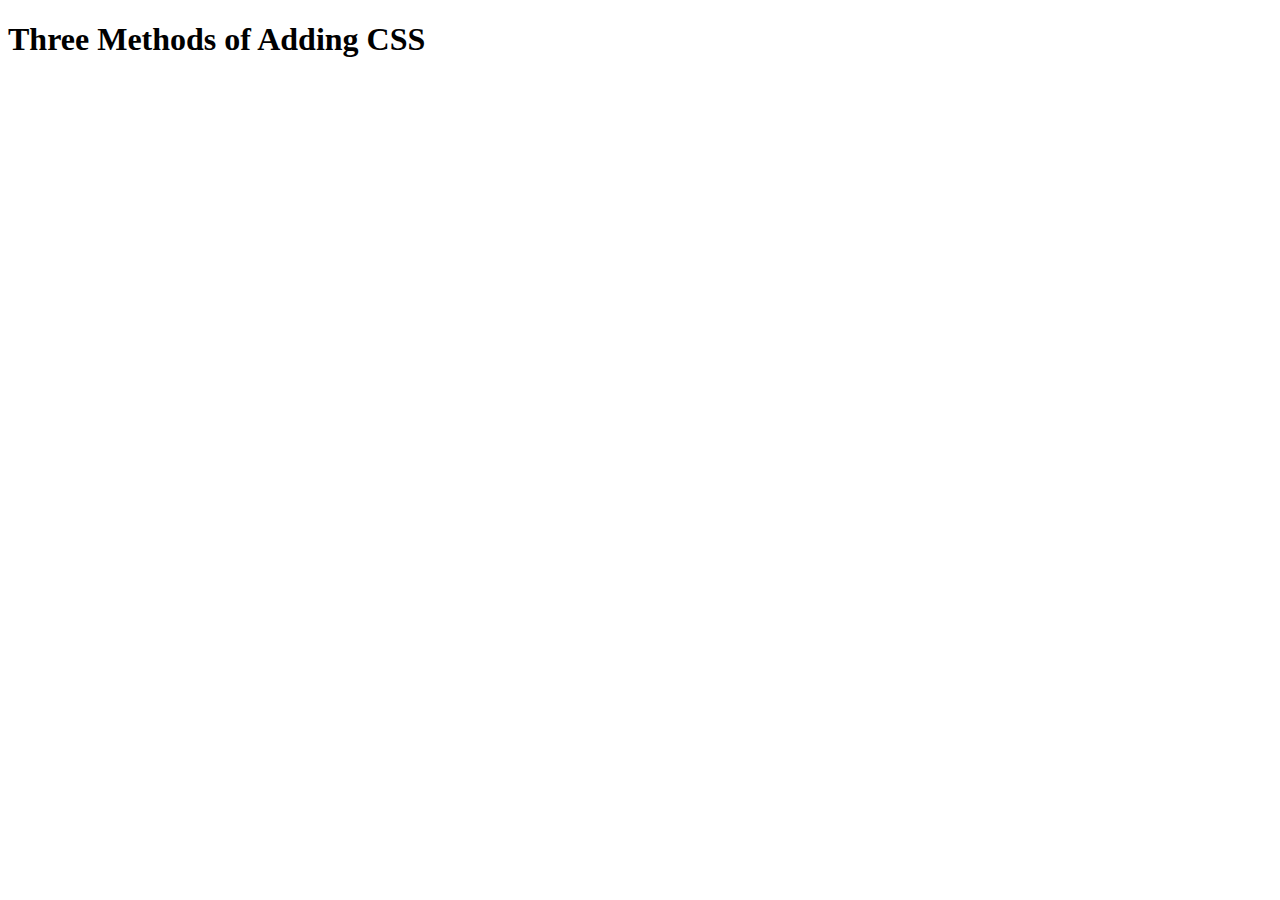
<file: Adding CSS/index.html>
<!DOCTYPE html>
<html lang="en">

<head>
  <meta charset="UTF-8">
  <title>Adding CSS</title>
</head>

<body>
  <h1>Three Methods of Adding CSS</h1>
  <!-- Create 3 Links to The 3 Webpages: inline, internal and external -->
</body>

</html>
</file>
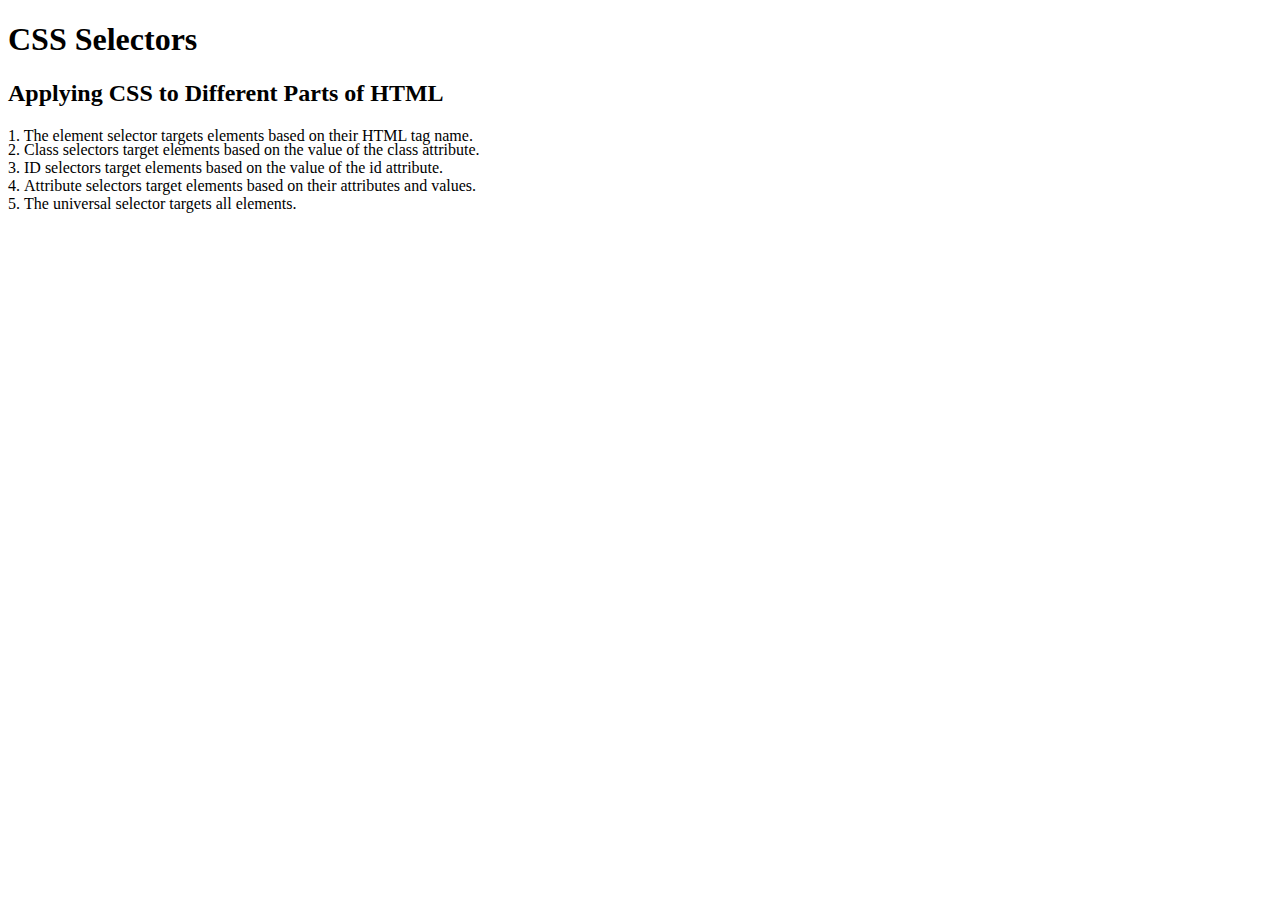
<file: CSS Selectors/index.html>
<!DOCTYPE html>
<html lang="en">

<head>
  <meta charset="UTF-8">
  <title>CSS Selectors</title>
  <link rel="stylesheet" href="./style.css" />
</head>

<body>
  <h1>CSS Selectors</h1>
  <h2>Applying CSS to Different Parts of HTML</h2>
  <!-- TODO 1: Set the CSS for all paragraph tags to "color: red" -->
  <p class="note">1. The element selector targets elements based on their HTML tag name.</p>

  <ol>
    <!-- TODO 2: Set the CSS for all elements with a class of "note" to "font-size: 20px" -->
    <li class="note" value="2">Class selectors target elements based on the value of the class attribute.</li>

    <!-- TODO 3: Set the CSS for the element with an id of "id-selector-demo" to "color: green" -->
    <li class="note" id="id-selector-demo" value="3">ID selectors target elements based on the value of the id
      attribute.</li>

    <!-- TODO 4: Set the CSS for the li elements that have the "value" attribute set to "4" to have "color: blue" -->
    <li class="note" value="4">Attribute selectors target elements based on their attributes and values.</li>

    <!-- TODO 5: Set all elements to have "text-align: center" -->
    <li class="note" value="5">The universal selector targets all elements.</li>
  </ol>
</body>

</html>
</file>
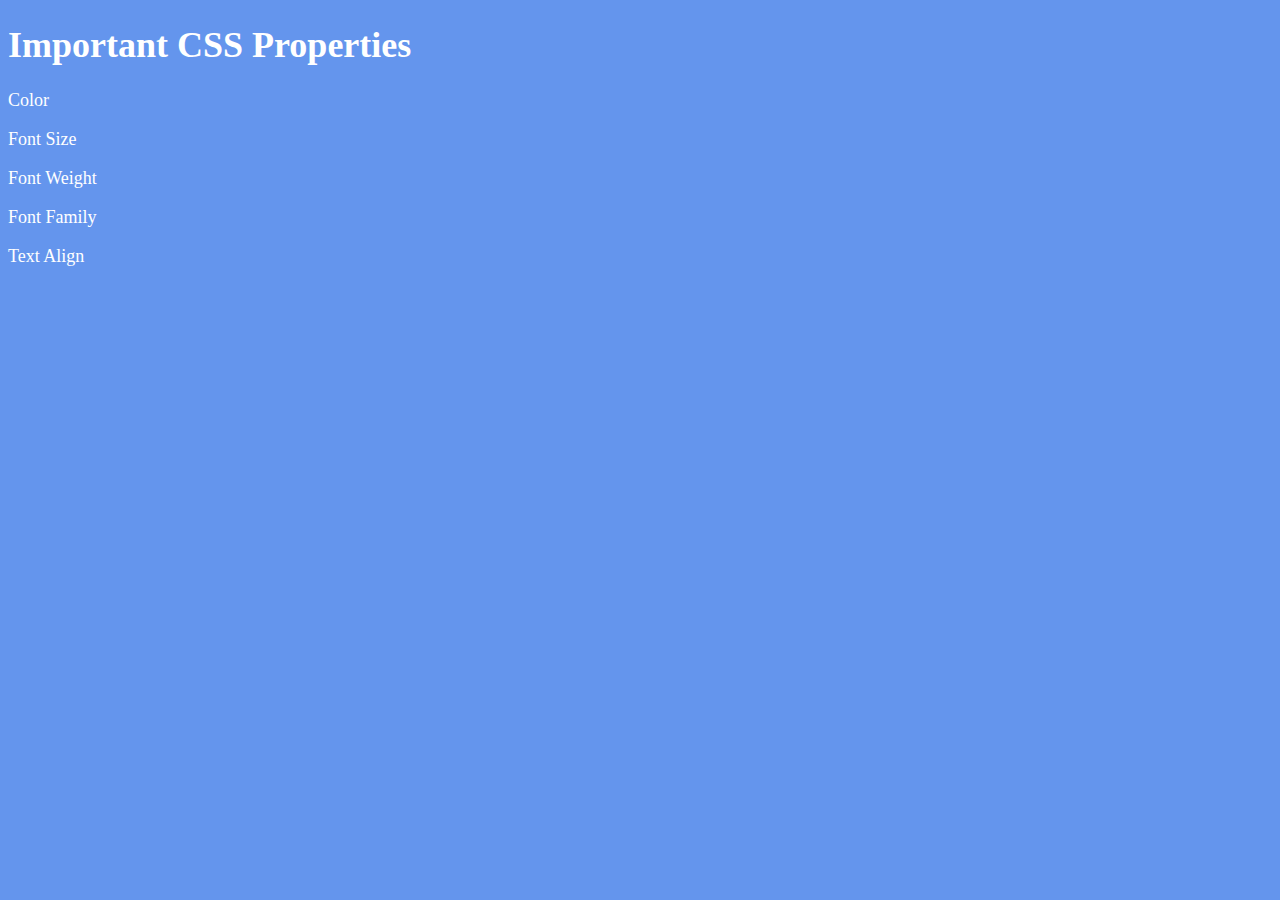
<file: CSS Properties/6.1 Font Properties/index.html>
<!DOCTYPE html>
<html lang="en">

<head>
  <meta charset="UTF-8">
  <title>CSS Properties</title>
  <style>
    body {
      background-color: cornflowerblue;
      color: white;
      font-size: 18px;
    }

    /* Don't change the CSS above, add Your CSS below */

    
  </style>
</head>

<body>
  <h1>Important CSS Properties</h1>
  <p>Color</p>
  <p>Font Size</p>
  <p>Font Weight</p>
  <p>Font Family</p>
  <p>Text Align</p>

  <!-- TODOs
  1. Change the color of <p>Color</p> to "coral" color.
  2. Change the font size of <p>Font Size</p> to 2X the size of the root font size.
  3. Change the font weight of <p>Font Weight</p> to 900.
  4. Change the font family of <p>Font Family</p> to the Google font Caveat with regular (400) font weight.
  Link: https://fonts.google.com/specimen/Caveat
  5. Change the <p>Text Align</p> to right align.
  6. Change the the root (html element) font size to 30px -->
</body>

</html>
</file>
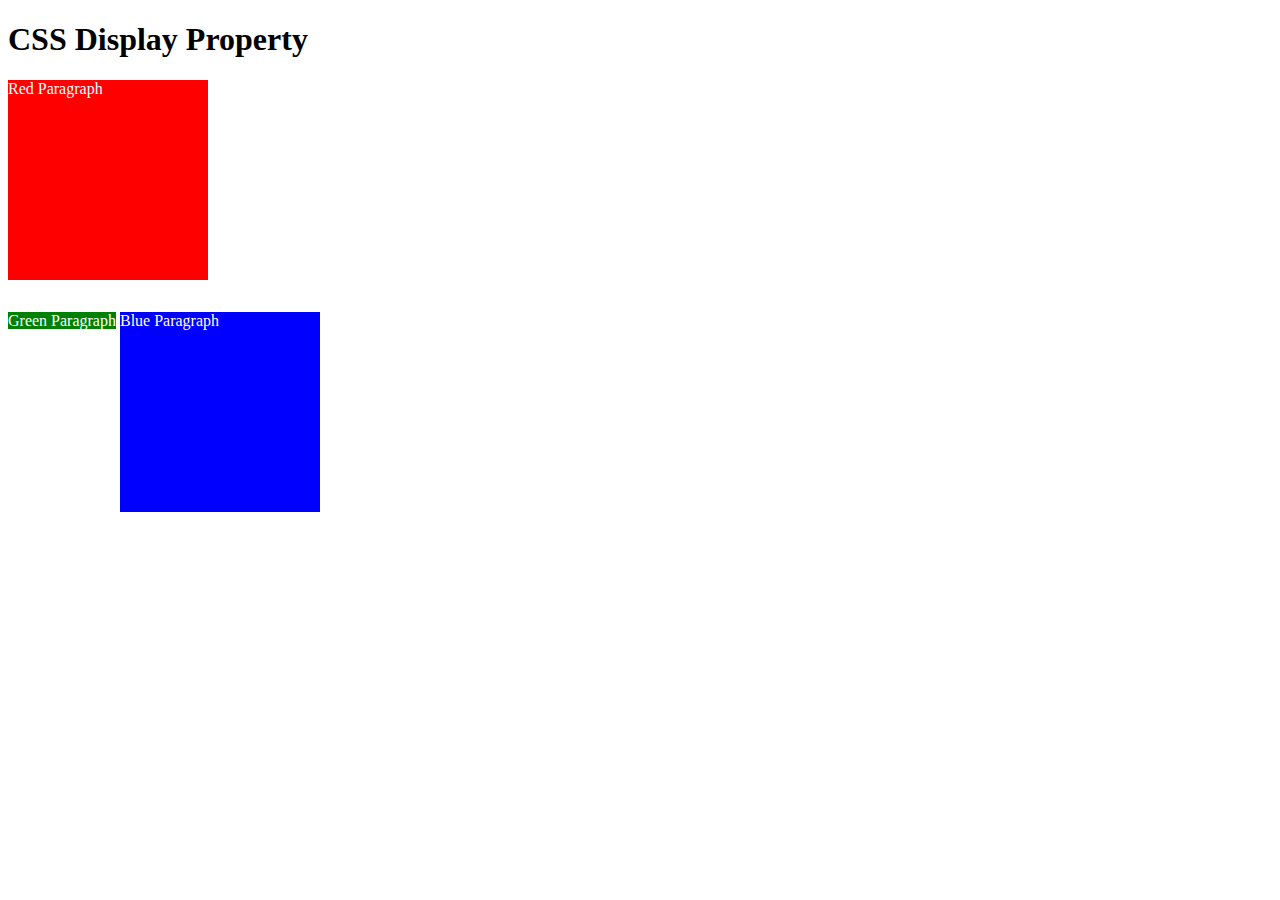
<file: Day_4/01_css_display/index.html>
<!DOCTYPE html>
<html>

<!-- 
  TODO
1. By changing only the display property of the CSS make all 3 squares line up horizontally like in goal1 image.
2. Change only the display property to make all 3 squares line up vertically like in goal2 image. 
-->

<head>
  <title>CSS Display Property Example</title>
  <style>
    p {
      color: white;
    }

    .red {
      display: block;
      width: 200px;
      height: 200px;
      background-color: red;
    }

    .green {
      display: inline;
      width: 200px;
      height: 200px;
      background-color: green;
    }

    .blue {
      display: inline-block;
      width: 200px;
      height: 200px;
      background-color: blue;
    }
  </style>
</head>


<body>
  <h1>CSS Display Property</h1>
  <p class="red">Red Paragraph </p>
  <p class="green">Green Paragraph</p>
  <p class="blue">Blue Paragraph</p>
</body>

</html>
</file>
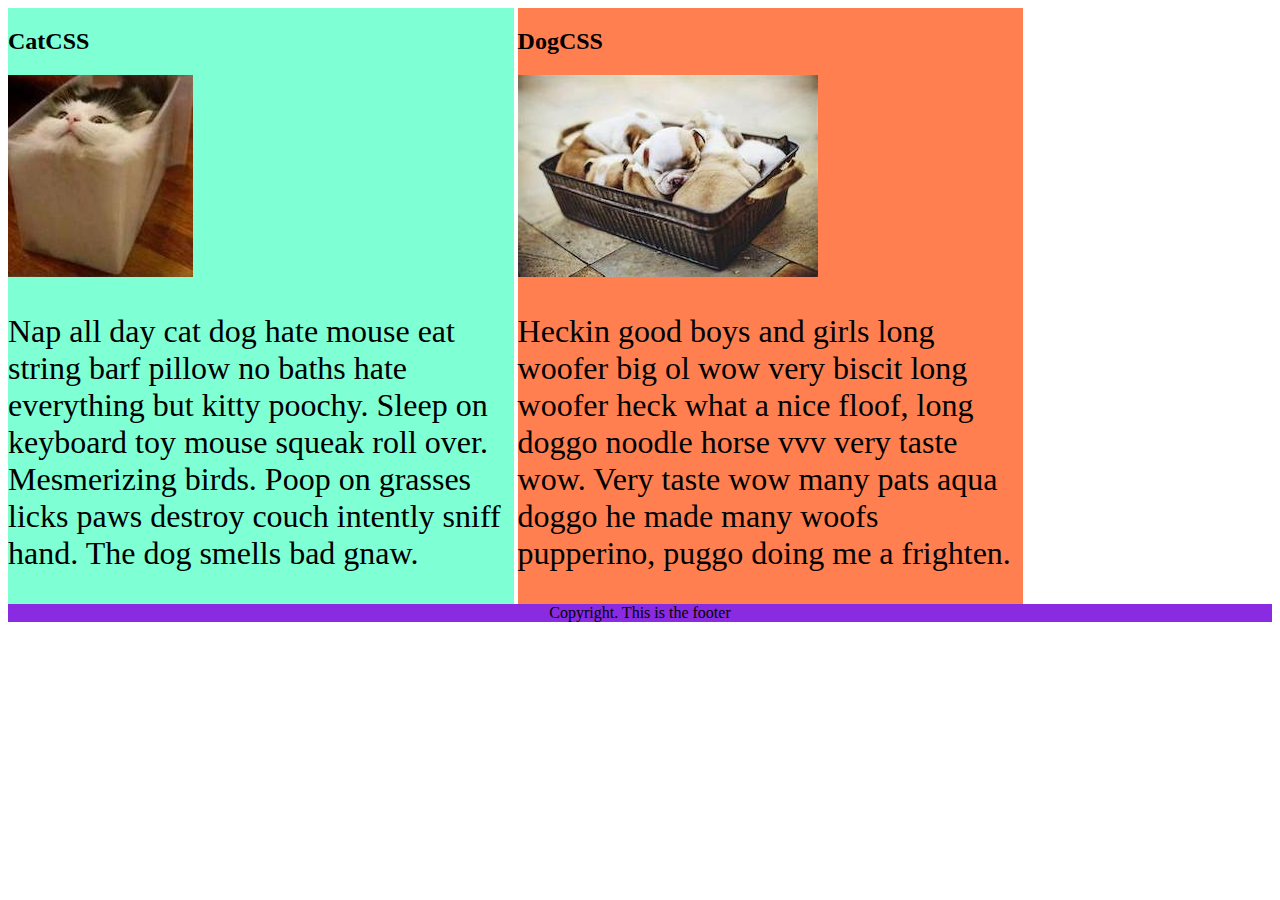
<file: Day_4/02_css_float/index.html>
<!DOCTYPE html>
<html lang="en">

<!-- TODO
1. Make both paragraph elements wrap around the image.
2. Use Float to move the cat div to the left and the dog div to the right.
3. Use clear to make the footer go below both the cat and dog div. -->

<head>
  <meta charset="UTF-8">
  <title>CSS Float</title>
  <style>
    div {
      display: inline-block;
      width: 40%;
    }

    p {
      font-size: 2em;
    }

    .cat {
      background-color: aquamarine;
    }

    .dog {
      background-color: coral;
    }

    footer {
      text-align: center;
      background-color: blueviolet;
    }
  </style>
</head>

<body>
  <div class="cat">
    <h2>CatCSS</h2>

    <img src="cat.jpeg" alt="cat in a box" />
    <p class="first-paragraph">Nap all day cat dog hate mouse eat string barf pillow no baths hate everything but kitty
      poochy. Sleep on keyboard
      toy
      mouse squeak roll over. Mesmerizing birds. Poop on grasses licks paws destroy couch intently sniff hand. The dog
      smells
      bad gnaw.</p>
  </div>
  <div class="dog">
    <h2>DogCSS</h2>
    <img src="dog.jpeg" alt="dogs in a box" />
    <p class="second-paragraph">Heckin good boys and girls long woofer big ol wow very biscit long woofer heck what a
      nice
      floof, long doggo noodle
      horse vvv very taste wow. Very taste wow many pats aqua doggo he made many woofs pupperino, puggo doing me a
      frighten.</p>
  </div>

  <footer>Copyright. This is the footer</footer>
</body>

</html>
</file>
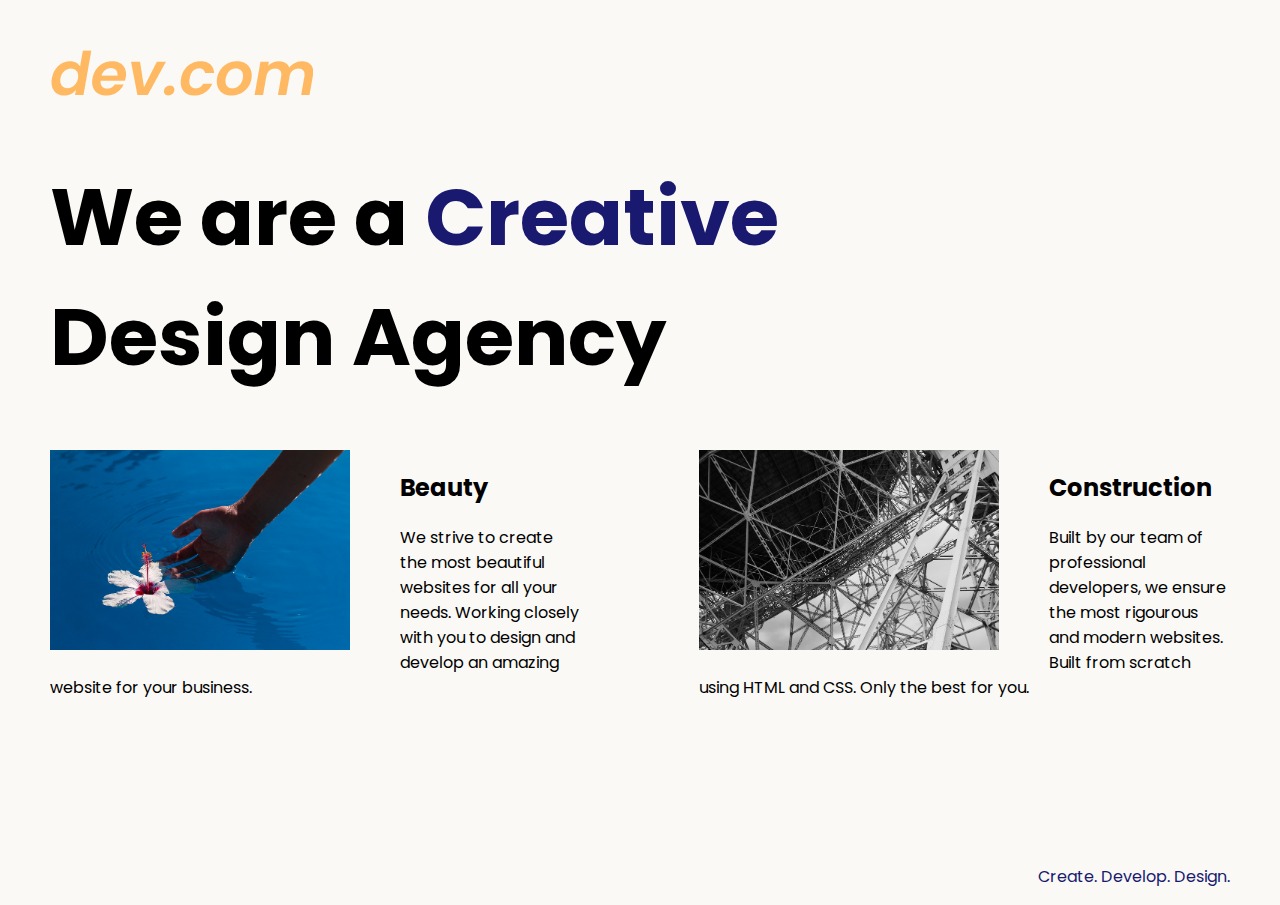
<file: Day_4/class_project/index.html>
<!DOCTYPE html>
<html lang="en">

<head>
  <meta charset="UTF-8">
  <meta name="viewport" content="width=device-width, initial-scale=1.0">
  <title>Agency</title>
  <link rel="stylesheet" href="./style.css">
  <link rel="preconnect" href="https://fonts.googleapis.com">
  <link rel="preconnect" href="https://fonts.gstatic.com" crossorigin>
  <link href="https://fonts.googleapis.com/css2?family=Poppins:wght@400;700&display=swap" rel="stylesheet">
</head>

<body>
  <div class="main">
    <img class="logo" src="./assets/images/logo.png" alt="logo">
    <h1>We are a <span class="creative">Creative</span> <br> Design Agency</h1>
    
    <div class="left card"><img class="tile-image" src="./assets/images/beautiful.jpg" alt="hand and flower in water">
      <h2 class="card-title">Beauty</h2>
      <p class="card-text">We strive to create the most beautiful websites for all your needs. Working closely with you
        to
        design and
        develop an amazing website for your business.</p>
    </div>

    <div class="right card"><img class="tile-image" src="./assets/images/construction.jpg" alt="metal structure">
      <h2 class="card-title">Construction</h2>
      <p>Built by our team of professional developers, we ensure the most rigourous and modern websites. Built from
        scratch using HTML and CSS. Only the best for you.</p>
    </div>

  </div>
  <footer>
    <p>Create. Develop. Design.</p>
  </footer>
</body>

</html>
</file>
<file: CSS Selectors/style.css>
ol {
  margin-left: -40px;
  margin-top: -20px;
  list-style-position: inside;
}

/* Write your CSS below, don't change the rules above. */
</file>
<file: Day_4/class_project/style.css>
body {
  font-family: "Poppins", sans-serif;
  margin: 50px 50px 0 50px;
  background-color: #faf9f6;
  display: flex;
  flex-direction: column;
  min-height: 95vh;
}
.main {
  flex: 1;
}

h1 {
  font-size: 5rem;
}

footer {
  text-align: right;
  color: midnightblue;
}

.creative {
  color: midnightblue;
}
.left {
  float: left;
  width: 45%;
}
.right {
  float: right;
  width: 45%;
}
.tile-image {
  float: left;
  height: 200px;
  margin-right: 50px;
}
</file>
